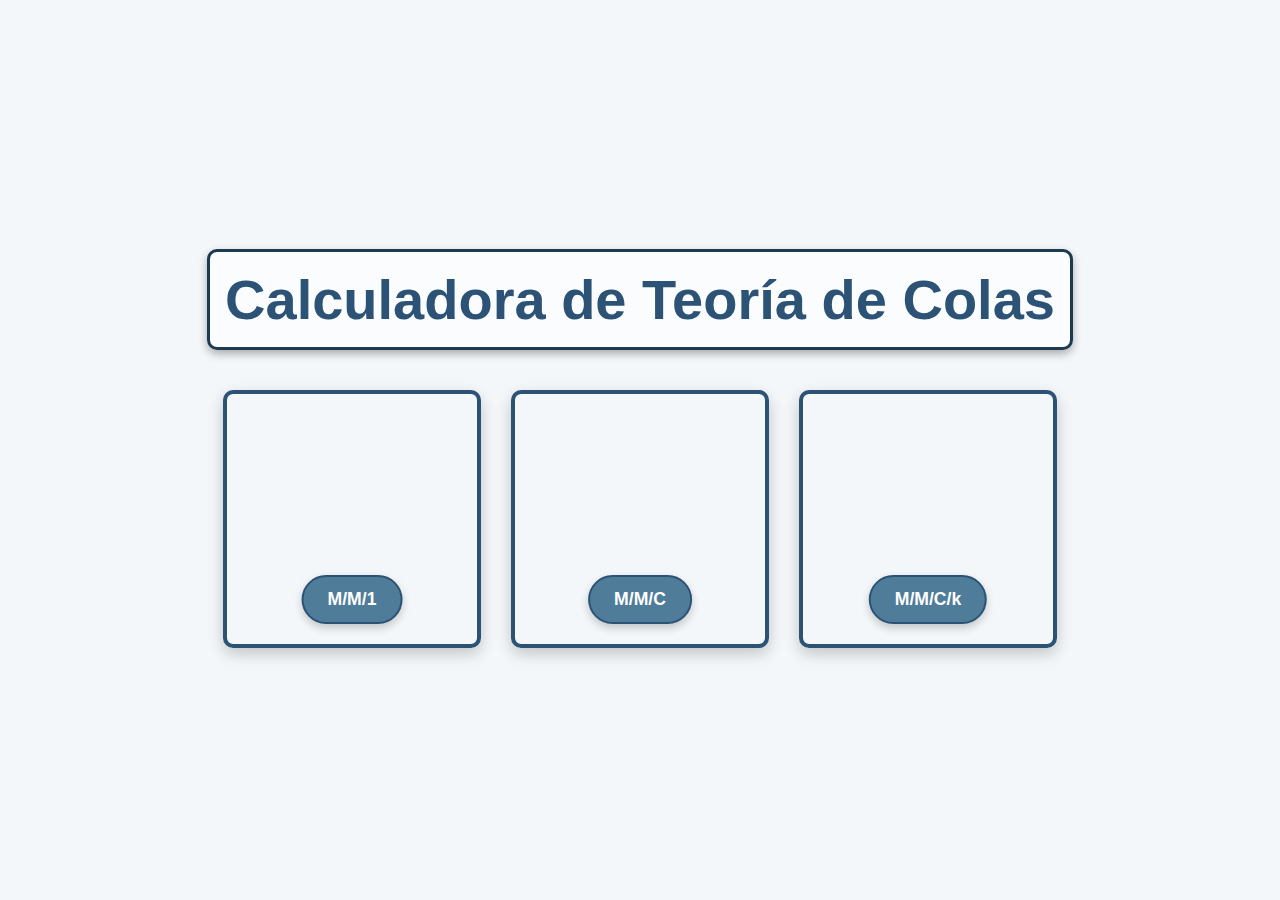
<file: index.html>
<!DOCTYPE html>
<html lang="es">
<head>
    <meta charset="UTF-8">
    <meta name="viewport" content="width=device-width, initial-scale=1.0">
    <title>Calculadora de Teoría de Colas</title>
    <style>
        body {
            font-family: 'Segoe UI', Tahoma, Geneva, Verdana, sans-serif;
            background-image: url('https://unicit.edu.ni/wp-content/uploads/2013/06/Industrial.jpg');
            background-color: #f4f7f9;
            margin: 0;
            padding: 0;
            display: flex;
            flex-direction: column;
            align-items: center;
            justify-content: center;
            height: 100vh;
        }

        h1 {
            text-align: center;
            color: #2c5376;
            font-size: 3.5em;
            margin-bottom: 40px;
            font-family: 'Segoe UI', Tahoma, Geneva, Verdana, sans-serif;
            border: 3px solid #1e3a4f;
            padding: 15px;
            border-radius: 10px;
            background-color: rgba(255, 255, 255, 0.6);
            box-shadow: 0px 4px 8px rgba(0, 0, 0, 0.3);
        }

        .image-container {
            display: flex;
            justify-content: center;
            gap: 30px;
            margin-bottom: 40px;
        }

        .image-box {
            position: relative;
            border-radius: 10px;
            overflow: hidden;
            width: 250px;
            height: 250px;
            background-size: cover;
            background-position: center;
            box-shadow: 0px 6px 15px rgba(0, 0, 0, 0.2);
            transition: transform 0.3s ease-in-out;
            border: 4px solid #2c5376; /* Borde del cuadro */
        }

        .image-box:first-child {
            background-image: url('https://dominiomundial.com/wp-content/uploads/2015/07/estudiar-matematicas.jpg');
        }

        .image-box:nth-child(2) {
            background-image: url('https://toptutores.com/wp-content/uploads/2020/09/math.jpg'); /* Imagen del segundo cuadro */
        }

        .image-box:nth-child(3) {
            background-image: url('http://thumbs.dreamstime.com/z/vector-de-la-matem%C3%A1ticas-10445074.jpg'); /* Imagen del tercer cuadro */
        }

        .image-box:hover {
            transform: scale(1.05);
        }

        .button-container {
            position: absolute;
            bottom: 20px;
            left: 50%;
            transform: translateX(-50%);
        }

        .button-container a {
            display: inline-block;
            padding: 12px 24px;
            text-align: center;
            text-decoration: none;
            color: #fff;
            background-color: #4e7c99;
            border: 2px solid #2c5376;
            border-radius: 25px;
            font-size: 1.1em;
            font-weight: bold;
            box-shadow: 0px 4px 8px rgba(0, 0, 0, 0.2);
            transition: all 0.3s ease;
        }

        .button-container a:hover {
            background-color: #3a5b74;
            border-color: #2a4058;
            box-shadow: 0px 6px 12px rgba(0, 0, 0, 0.3);
        }
    </style>
</head>
<body>
    <h1>Calculadora de Teoría de Colas</h1>
    <div class="image-container">
        <div class="image-box">
            <div class="button-container">
                <a href="mm1.html" target="_blank">M/M/1</a>
            </div>
        </div>
        <div class="image-box">
            <div class="button-container">
                <a href="mmc.html" target="_blank">M/M/C</a>
            </div>
        </div>
        <div class="image-box">
            <div class="button-container">
                <a href="mmck.html" target="_blank">M/M/C/k</a>
            </div>
        </div>
    </div>
</body>
</html>
</file>
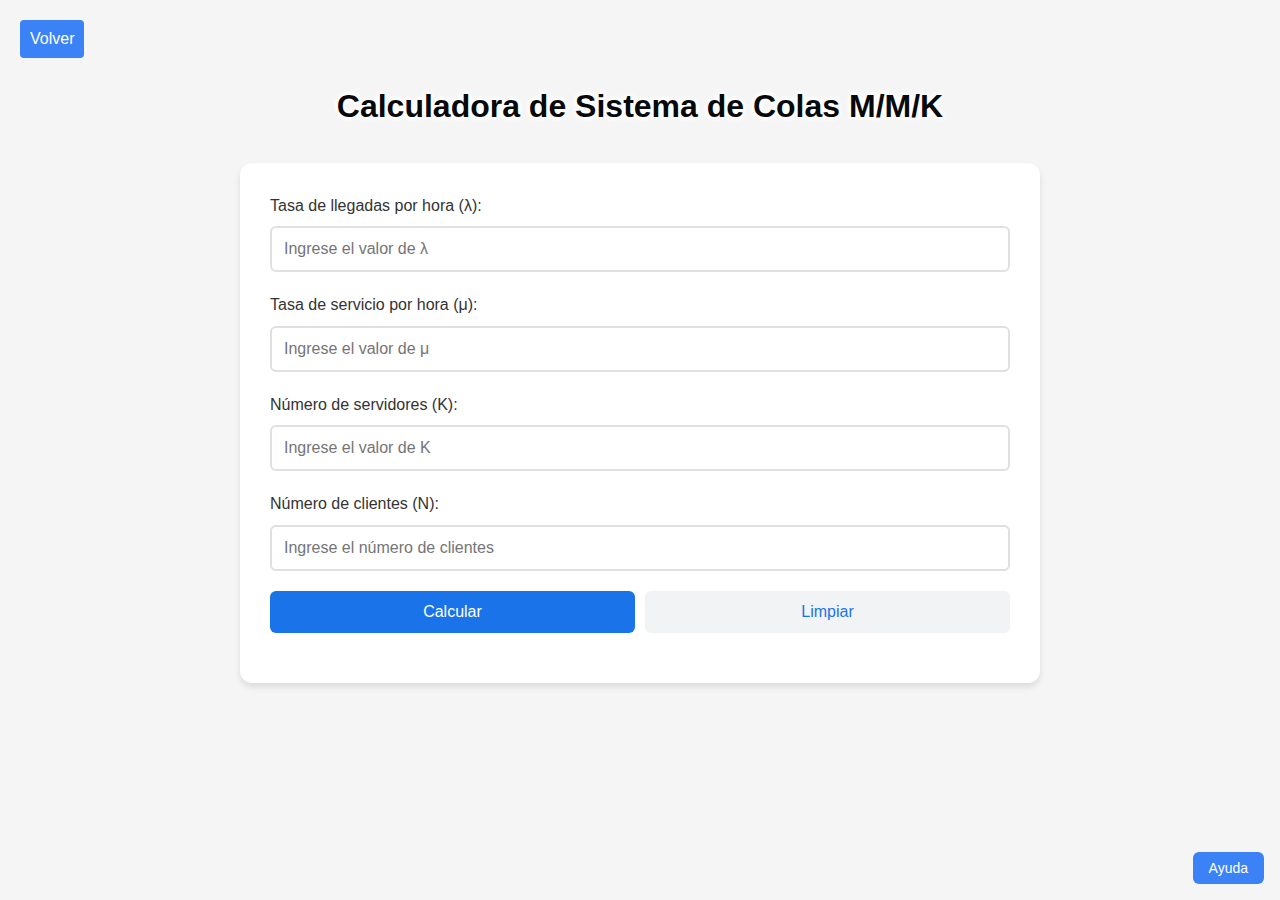
<file: mmck.html>
<!DOCTYPE html>
<html>
<head>
    <title>Calculadora de Sistema de Colas M/M/K</title>
    <meta charset="UTF-8">
    <style>
        
        body {
    font-family: -apple-system, BlinkMacSystemFont, "Segoe UI", Roboto, Arial, sans-serif;
    background-size: cover;background-image: url('http://thumbs.dreamstime.com/z/vector-de-la-matem%C3%A1ticas-10445074.jpg');
    max-width: 800px;
    margin: 40px auto;
    padding: 20px;
    background-color: #f5f5f5;
    line-height: 1.6;
}

h1 {
    text-align: center;
    color: #07090b;
    margin-bottom: 30px;
    text-shadow: 2px 2px 4px #fff, -2px -2px 4px #fff, 2px -2px 4px #fff, -2px 2px 4px #fff;
}

.calculator-container {
    background: white;
    padding: 30px;
    border-radius: 12px;
    box-shadow: 0 4px 6px rgba(0, 0, 0, 0.1);
}

.input-group {
    margin-bottom: 20px;
}

label {
    display: block;
    margin-bottom: 8px;
    color: #333;
    font-weight: 500;
}

input {
    width: 100%;
    padding: 12px;
    border: 2px solid #e0e0e0;
    border-radius: 6px;
    font-size: 16px;
    transition: border-color 0.3s;
    box-sizing: border-box;
}

input:focus {
    outline: none;
    border-color: #1a73e8;
}

.button-group {
    display: grid;
    grid-template-columns: 1fr 1fr;
    gap: 10px;
    margin-bottom: 20px;
}

button {
    padding: 12px;
    border: none;
    border-radius: 6px;
    font-size: 16px;
    cursor: pointer;
    transition: background-color 0.3s;
    font-weight: 500;
}

#calculateButton {
    background-color: #1a73e8;
    color: white;
}

#calculateButton:hover {
    background-color: #1557b0;
}

#clearButton {
    background-color: #f1f3f4;
    color: #1a73e8;
}

#clearButton:hover {
    background-color: #e8eaed;
}

#error {
    display: none;
    color: #d93025;
    padding: 12px;
    background-color: #fce8e6;
    border-radius: 6px;
    margin-bottom: 20px;
    font-size: 14px;
}

#results {
    display: none;
    margin-top: 20px;
    padding-top: 20px;
    border-top: 2px solid #f1f3f4;
}

.result-item {
    display: grid;
    grid-template-columns: 2fr 1fr;
    padding: 8px 0;
    border-bottom: 1px solid #f1f3f4;
}

.result-label {
    color: #5f6368;
}

.result-value {
    text-align: right;
    font-weight: 500;
    color: #1a73e8;
}

.ayuda-btn {
    position: fixed;
    bottom: 1rem;
    right: 1rem;
    background-color: #3b82f6;
    color: white;
    padding: 8px 16px;
    border: none;
    border-radius: 6px;
    font-size: 14px;
    cursor: pointer;
    font-weight: 500;
}

.ayuda-btn:hover {
    background-color: #2563eb;
}

.modal {
    display: none;
    position: fixed;
    z-index: 1;
    left: 0;
    top: 0;
    width: 100%;
    height: 100%;
    background-color: rgba(0,0,0,0.4);
}

.modal-contenido {
    background-color: #fefefe;
    margin: 15% auto;
    padding: 20px;
    border: 1px solid #888;
    width: 80%;
    max-width: 500px;
    border-radius: 8px;
    position: relative;
}

.cerrar {
    color: #aaa;
    float: right;
    font-size: 28px;
    font-weight: bold;
    cursor: pointer;
}

.cerrar:hover {
    color: black;
}

.volver-container {
        position: absolute; /* Cambia a relative si quieres ajustarlo dentro de un contenedor específico */
        top: 20px;         /* Cambia la posición vertical del botón */
        left: 20px;        /* Cambia la posición horizontal del botón */
        z-index: 100;      /* Asegura que el botón esté visible por encima de otros elementos */
    }

    /* Botón "Volver" personalizado */
    .volver-btn {
        background-color: #3b82f6; /* Color rojo para destacar */
        color: white;
        border: none;
        padding: 10px;
        border-radius: 4px;
        cursor: pointer;
        font-size: 16px;
    }

    .volver-btn:hover {
        background-color: none; /* Color más oscuro al pasar el mouse */
    }

    </style>
</head>
<body>
    <h1>Calculadora de Sistema de Colas M/M/K</h1>
    
    <div class="calculator-container">
        <div class="input-group">
            <label>Tasa de llegadas por hora (λ):</label>
            <input type="number" id="lambda" step="0.01" min="0" placeholder="Ingrese el valor de λ">
        </div>

        <div class="input-group">
            <label>Tasa de servicio por hora (μ):</label>
            <input type="number" id="mu" step="0.01" min="0" placeholder="Ingrese el valor de μ">
        </div>

        <div class="input-group">
            <label>Número de servidores (K):</label>
            <input type="number" id="k" min="1" placeholder="Ingrese el valor de K">
        </div>

        <div class="input-group">
            <label>Número de clientes (N):</label>
            <input type="number" id="nClients" min="1" placeholder="Ingrese el número de clientes">
        </div>

        <div class="button-group">
            <button id="calculateButton" onclick="calculate()">Calcular</button>
            <button id="clearButton" onclick="clearInputs()">Limpiar</button>
            <button id="ayudaBtn" class="ayuda-btn" onclick="mostrarAyuda()">Ayuda</button>
        </div>
        <div class="volver-container">
            <button class="btn2 volver-btn" onclick="volver()">Volver</button>
        </div>

        <div id="error"></div>

        <div id="results">
            <div class="result-item">
                <div class="result-label">Factor de utilización (ρ)</div>
                <div class="result-value" id="rho"></div>
            </div>
            <div class="result-item">
                <div class="result-label">Probabilidad de que no haya n clientes en el sistema (P₀)</div>
                <div class="result-value" id="p0"></div>
            </div>
            <div class="result-item">
                <div class="result-label">Promedio de clientes que esperan en el sistema (Lq)</div>
                <div class="result-value" id="lq"></div>
            </div>
            <div class="result-item">
                <div class="result-label">Promedio de clientes en el sistema (L)</div>
                <div class="result-value" id="l"></div>
            </div>
            <div class="result-item">
                <div class="result-label">Tiempo de espera promedio que un cliente pasa en la cola (Wq)</div>
                <div class="result-value" id="wq"></div>
            </div>
            <div class="result-item">
                <div class="result-label">Tiempo promedio que un cliente pasa en el sistema (W)</div>
                <div class="result-value" id="w"></div>
            </div>
            <div class="result-item">
                <div class="result-label">Probabilidad de espera (Pw)</div>
                <div class="result-value" id="pw"></div>
            </div>
            <div id="pnResults"></div>
        </div>
    </div><div id="modalAyuda" class="modal">
        <div class="modal-contenido">
            <span class="cerrar" onclick="cerrarAyuda()">&times;</span>
            <h2>Instrucciones de uso</h2>
            <ol>
                <li>Ingresa el número promedio de llegadas por hora (λ) en el primer campo.</li>
                <li>Ingresa el número promedio de servicios por hora (μ) en el segundo campo.</li>
                <li>Ingresa el número de servidores (c) en el tercer campo.</li>
                <li>Haz clic en "Calcular Sistema M/M/c" para obtener los resultados</li>
                <li>Para limpiar los campos y empezar de nuevo, haz clic en "Limpiar".</li>
            </ol>
            <p><strong>Nota:</strong><br>
                Asegúrate de que λ (el número promedio de llegadas por hora) sea menor que c*μ (el número de servidores multiplicado por la tasa de servicio por hora) para garantizar que el sistema esté en equilibrio y no se sobrecargue. Además, verifica que todos los valores ingresados sean positivos, ya que valores negativos pueden generar errores en los cálculos y resultados incorrectos.</p>
        </div>
    </div>



    <script>
        function factorial(n) {
            if (n === 0 || n === 1) return 1;
            let result = 1;
            for (let i = 2; i <= n; i++) result *= i;
            return result;
        }

        function calculateP0(lambda, mu, k) {
            let sum = 0;
            for (let n = 0; n < k; n++) {
                sum += Math.pow(lambda / mu, n) / factorial(n);
            }
            const rho = lambda / (k * mu);
            sum += (Math.pow(lambda / mu, k) / factorial(k)) * (1 / (1 - rho));
            return 1 / sum;
        }

        function calculatePn(lambda, mu, k, n, P0) {
            if (n < k) {
                return (Math.pow(lambda / mu, n) / factorial(n)) * P0;
            } else {
                return (Math.pow(lambda / mu, n) / (factorial(k) * Math.pow(k, n - k))) * P0;
            }
        }

        function showError(message) {
            const errorDiv = document.getElementById('error');
            errorDiv.textContent = message;
            errorDiv.style.display = 'block';
            document.getElementById('results').style.display = 'none';
        }

        function formatNumber(value, decimals = 2) {
            return new Intl.NumberFormat('es-ES', {
                minimumFractionDigits: decimals,
                maximumFractionDigits: decimals
            }).format(value);
        }

        function clearInputs() {
            document.getElementById('lambda').value = '';
            document.getElementById('mu').value = '';
            document.getElementById('k').value = '';
            document.getElementById('nClients').value = '';
            document.getElementById('error').style.display = 'none';
            document.getElementById('results').style.display = 'none';
        }

        function calculate() {
            const lambda = parseFloat(document.getElementById('lambda').value);
            const mu = parseFloat(document.getElementById('mu').value);
            const k = parseInt(document.getElementById('k').value);
            const nClients = parseInt(document.getElementById('nClients').value);

            if (isNaN(lambda) || isNaN(mu) || isNaN(k) || isNaN(nClients)) {
                showError('Por favor complete todos los campos');
                return;
            }

            if (lambda <= 0 || mu <= 0 || k <= 0 || nClients <= 0) {
                showError('Las tasas de llegada (λ), servicio (μ) y el número de servidores (K) deben ser valores positivo');
                return;
            }

            const rho = lambda / (k * mu);
            
            if (rho >= 1) {
                showError('El sistema es inestable. La tasa de llegada debe ser menor que la tasa de servicio total (λ < kμ)');
                return;
            }

            document.getElementById('error').style.display = 'none';

            const P0 = calculateP0(lambda, mu, k);
            const Lq = (P0 * Math.pow(lambda / mu, k) * rho) / (factorial(k) * Math.pow(1 - rho, 2));
            const L = Lq + (lambda / mu);
            const Wq = Lq / lambda;
            const W = Wq + (1 / mu);
            const Pw = (P0 * Math.pow(lambda/mu, k)) / (factorial(k) * (1 - rho));

            document.getElementById('rho').textContent = formatNumber(rho * 100) + '%';
            document.getElementById('p0').textContent = formatNumber(P0);
            document.getElementById('lq').textContent = formatNumber(Lq) + ' clientes';
            document.getElementById('l').textContent = formatNumber(L) + ' clientes';
            document.getElementById('wq').textContent = formatNumber(Wq * 60) + ' minutos';
            document.getElementById('w').textContent = formatNumber(W * 60) + ' minutos';
            document.getElementById('pw').textContent = formatNumber(Pw);

            const pnResultsDiv = document.getElementById('pnResults');
            pnResultsDiv.innerHTML = `<h3>Probabilidad de que haya  𝑛 clientes en el sistema</h3>`;
            for (let n = 0; n <= nClients; n++) {
                const Pn = calculatePn(lambda, mu, k, n, P0);
                pnResultsDiv.innerHTML += `
                    <div class="result-item">
                        <div class="result-label">P(${n})</div>
                        <div class="result-value">${formatNumber(Pn * 100)}%</div>
                    </div>
                `;
            }

            document.getElementById('results').style.display = 'block';
            }

        function mostrarAyuda() {
            document.getElementById('modalAyuda').style.display = 'block';
            }

        function cerrarAyuda() {
            document.getElementById('modalAyuda').style.display = 'none';
            }

            function volver() {
        // Redirigir a la página anterior en el historial
        if (window.history.length > 1) {
            window.history.back();
        } else {
            // Redirigir a una URL específica si no hay historial
            window.location.href = 'index.html'; // Cambia 'index.html' por la URL deseada
        }
    }

            // Cerrar el modal si se hace clic fuera de él
            window.onclick = function(event) {
            var modal = document.getElementById('modalAyuda');
            if (event.target == modal) {
            modal.style.display = 'none';
            }
        }
         
    </script>
</body>
</html>
</file>
